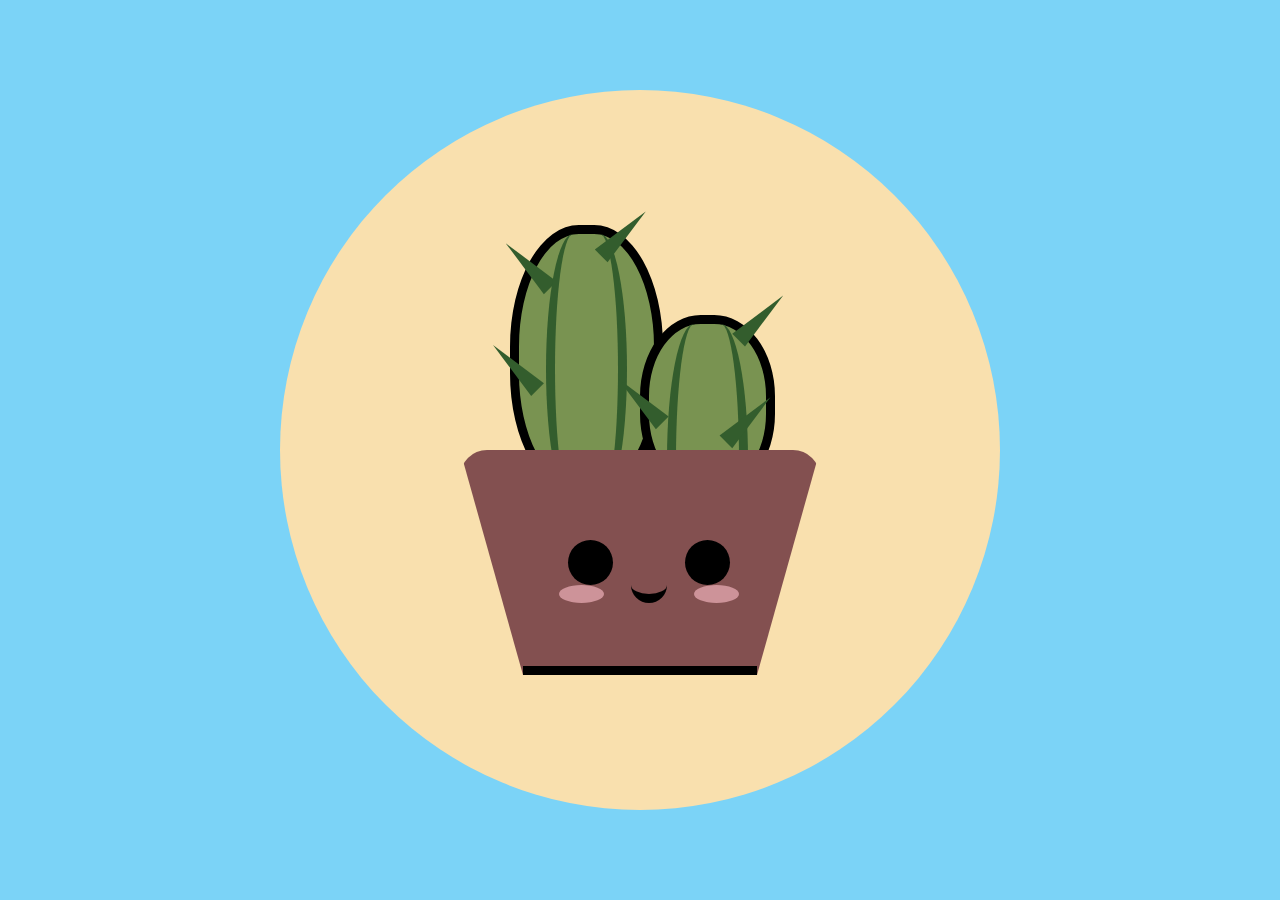
<file: Cacti/index.html>
<!DOCTYPE html>
<html lang="en">
<head>
    <meta charset="UTF-8">
    <meta http-equiv="X-UA-Compatible" content="IE=edge">
    <meta name="viewport" content="width=device-width, initial-scale=1.0">
    <title>Cacti</title>

    <link rel="stylesheet" href="./style.css" />
</head>
<body>
    <div class="canvas">
        <div class="circle">

            <div class="cactus">
                <div class="spines"></div>
            </div>

            <div class="cactusSmall">
                <div class="spinesRight"></div>
            </div>

            <div class="pot">
                <div class="eyes"></div>
                <div class="cheeks"></div>
                <div class="mouth"></div>
            </div>
        </div>
    </div>
</body>
</html>
</file>
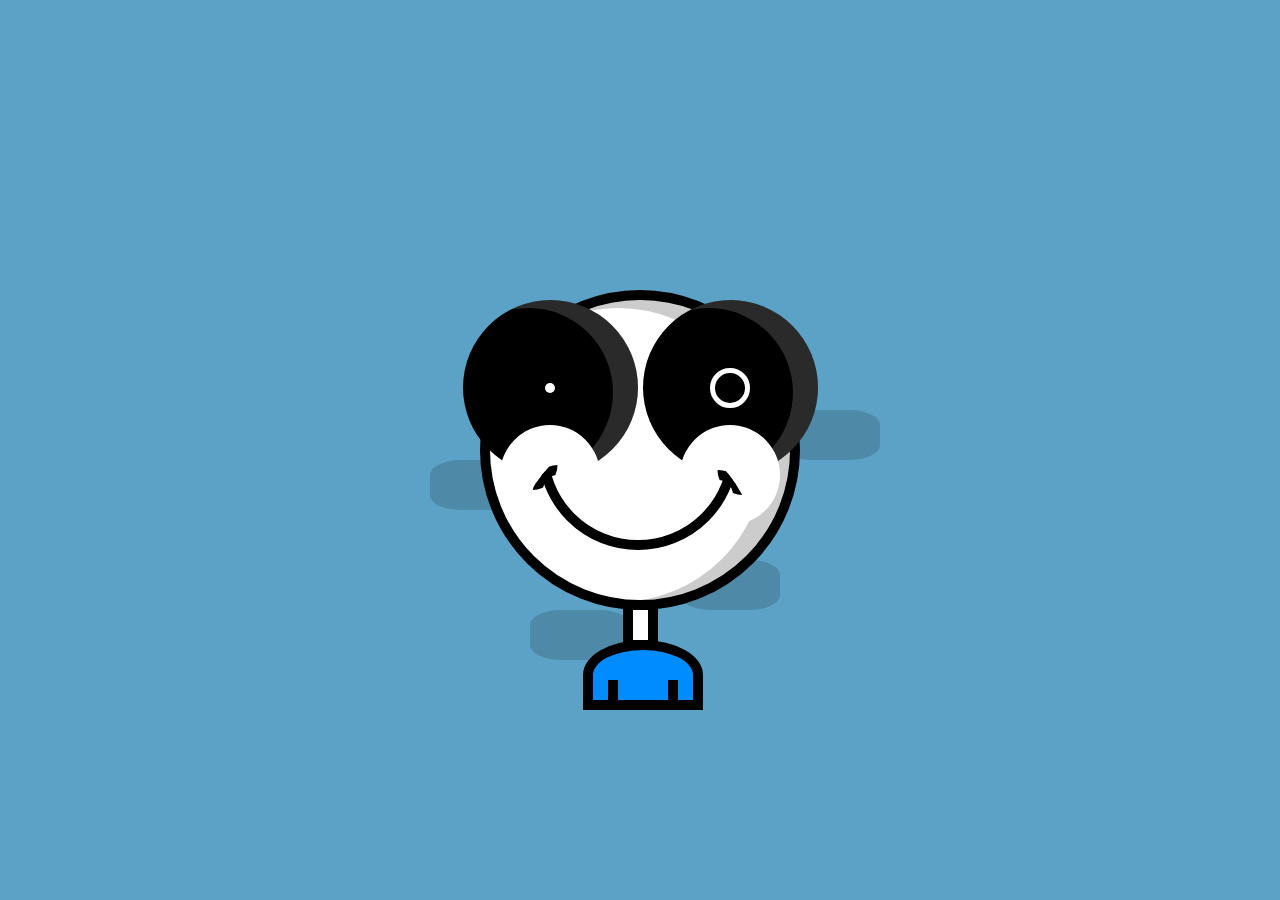
<file: Character/index.html>
<!DOCTYPE html>
<html lang="en">
<head>
    <meta charset="UTF-8">
    <meta http-equiv="X-UA-Compatible" content="IE=edge">
    <meta name="viewport" content="width=device-width, initial-scale=1.0">
    <title>New Project</title>

    <link rel="stylesheet" href="./style.css" />
</head>
<body>
    <div class="container">
        <div class="bg"></div>
        <div class="head">
            <div class="eye left">
                <div class="cutout" />
            </div>
            <div class="eye right">
                <div class="cutout" />
            </div>
            <div class="mouth" />
        </div>
        <div class="body"></div>
    </div>
</body>
</html>
</file>
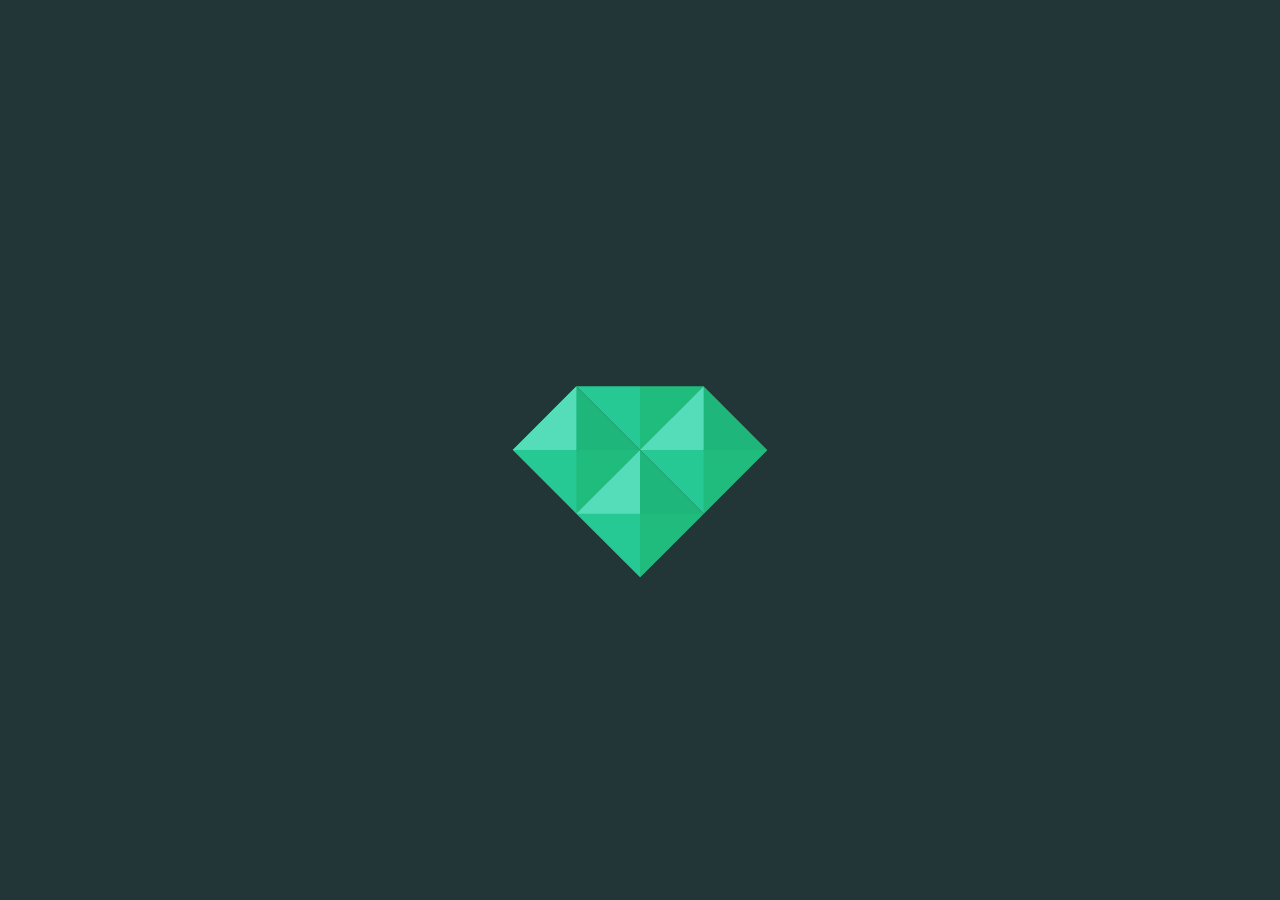
<file: Emerald/index.html>
<!DOCTYPE html>
<html lang="en">
<head>
    <meta charset="UTF-8">
    <meta http-equiv="X-UA-Compatible" content="IE=edge">
    <meta name="viewport" content="width=device-width, initial-scale=1.0">
    <title>Emerald</title>

    <link rel="stylesheet" href="./style.css" />
</head>
<body>
    <div class="emerald">
        <span></span>
        <span></span>
        <span></span>
        <span></span>
    </div>
</body>
</html>
</file>
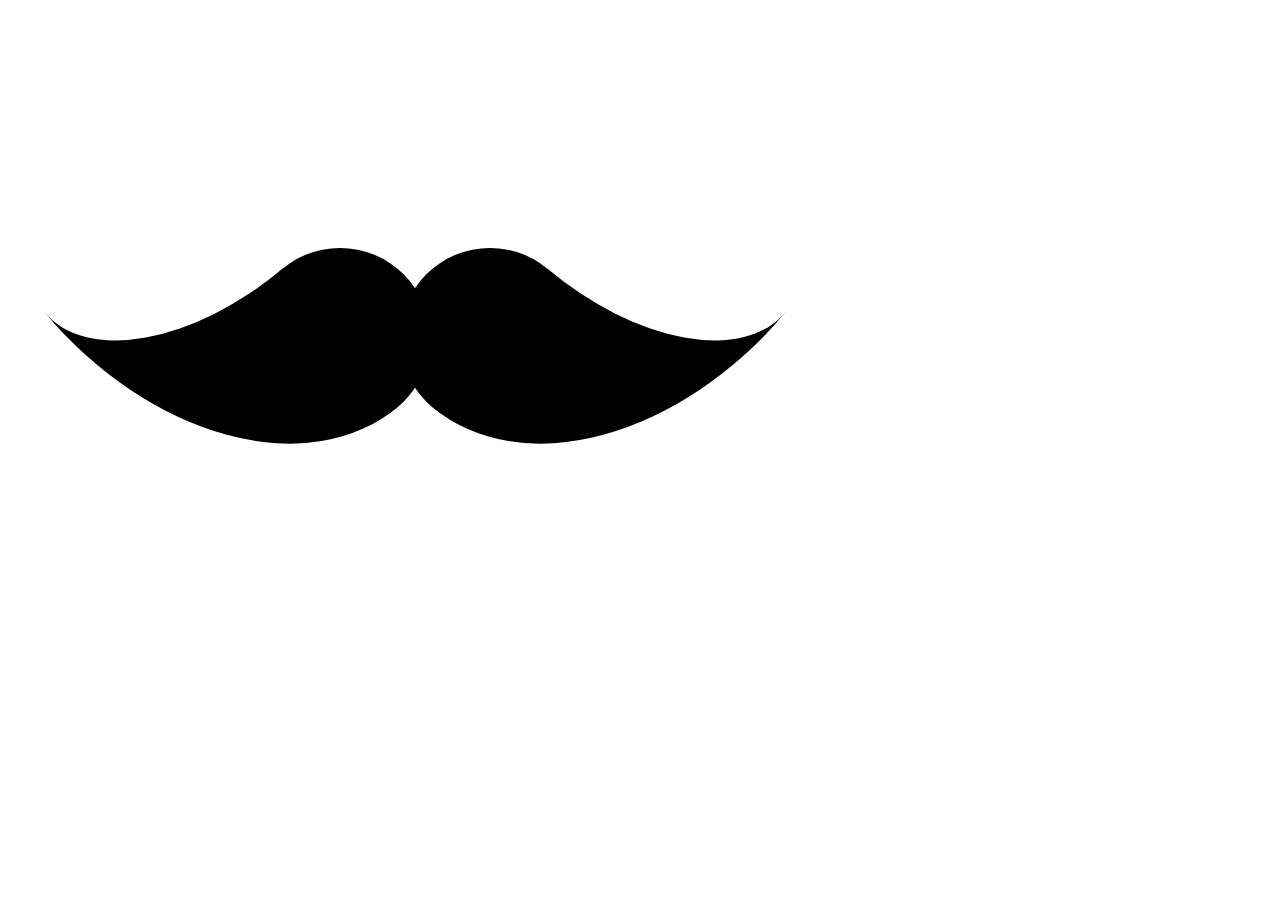
<file: Mustache/index.html>
<!DOCTYPE html>
<html lang="en">
<head>
    <meta charset="UTF-8">
    <meta http-equiv="X-UA-Compatible" content="IE=edge">
    <meta name="viewport" content="width=device-width, initial-scale=1.0">
    <title>Mustache</title>

    <link rel="stylesheet" href="style.css" />
</head>
<body>
    <div class="mustache"></div>
</body>
</html>
</file>
<file: Cacti/style.css>
/* Palette */
:root {
    --background: #7bd3f7;
    --circle: #F9E0AE;
    --pot: #835050;
    --cactus: #799351;
    --cactus-lines: #335D2D;
    --black: #000000;
    --white: #FFFFFF;
    --cheeks: #FFC0CB;
    --cream-white: #FCF1F1;
}

/* CSS Reset */
* {
    margin: 0;
    padding: 0;
    box-sizing: border-box;
}

.canvas {
    position: relative;
    display: flex;
    justify-content: center;
    align-items: center;
    background: var(--background);
    width: 100vw;
    height: 100vh;
}

.circle {
    position: relative;
    display: flex;
    justify-content: center;
    align-content: center;
    background: var(--circle);
    height: 80vmin;
    width: 80vmin;
    border-radius: 50%;
}

.pot {
    position: absolute;
    border-bottom: 25vmin solid var(--pot);
    border-left: 7vmin solid transparent;
    border-right: 7vmin solid transparent;
    height: 0;
    width: 40vmin;
    transform: rotate(180deg);
    bottom: 15vmin;
    border-radius: 3vmin;
}

.pot::after {
    content: "";
    position: absolute;
    width: 26vmin;
    height: 1vmin;
    background: var(--black);
}

.eyes {
    position: absolute;
    width: 5vmin;
    height: 5vmin;
    background: var(--black);
    border-radius: 50%;
    bottom: -15vmin;
    right: 18vmin;
    box-shadow:
        13vmin 0 currentColor;
    animation: blink 3s infinite;
}

.cheeks {
    position: absolute;
    width: 5vmin;
    height: 2vmin;
    top: 8vmin;
    left: 2vmin;
    background: var(--cheeks);
    border-radius: 50%;
    box-shadow:
        15vmin 0 var(--cheeks);
    opacity: 60%;
}

.mouth {
    position: absolute;
    width: 4vmin;
    height: 4vmin;
    top: 8vmin;
    left: 10vmin;
    border-radius: 50%;
    background: transparent;
    border-top: 1vmin solid var(--black);
    animation: smile 3s infinite;
}

.cactus {
    position: relative;
    width: 17vmin;
    height: 30vmin;
    background: var(--cactus);
    border-radius: 45%;
    top: 15vmin;
    right: 6vmin;
    border: 1vmin solid var(--black);
    animation: tingleLeft 3s infinite;
}

.cactus::before {
    content: "";
    position: absolute;
    width: 5vmin;
    height: 30vmin;
    background: transparent;
    border-radius: 50%;
    border-right: 1vmin solid var(--cactus-lines);
    left: 6vmin;
}

.cactus::after {
    content: "";
    position: absolute;
    width: 5vmin;
    height: 30vmin;
    right: 6vmin;
    background: transparent;
    border-radius: 50%;
    border-left: 1vmin solid var(--cactus-lines);
}

.cactusSmall {
    position: absolute;
    width: 15vmin;
    height: 20vmin;
    border-radius: 45%;
    border: 1vmin solid var(--black);
    background: var(--cactus);
    top: 25vmin;
    right: 25vmin;
    animation: tingleRight 3s infinite;
}

.cactusSmall::after {
    content: "";
    position: absolute;
    width: 5vmin;
    height: 30vmin;
    right: 5vmin;
    background: transparent;
    border-radius: 50%;
    border-left: 1vmin solid var(--cactus-lines);
}

.cactusSmall::before {
    content: "";
    position: absolute;
    width: 5vmin;
    height: 30vmin;
    left: 5vmin;
    background: transparent;
    border-radius: 50%;
    border-right: 1vmin solid var(--cactus-lines);
}

.spines {
    position: absolute;
    width: 0;
    height: 0;
    border-left: 1vmin solid transparent;
    border-right: 1vmin solid transparent;
    border-bottom: 7vmin solid var(--cactus-lines);
    transform: rotate(-45deg);
}

.spines::before {
    content: "";
    position: absolute;
    width: 0;
    height: 0;
    border-left: 1vmin solid transparent;
    border-right: 1vmin solid transparent;
    border-bottom: 7vmin solid var(--cactus-lines);
    transform: rotate(90deg);
    top: 5vmin;
    left: 9vmin;
}

.spines::after {
    content: "";
    position: absolute;
    width: 0;
    height: 0;
    border-left: 1vmin solid transparent;
    border-right: 1vmin solid transparent;
    border-bottom: 7vmin solid var(--cactus-lines);
    transform: rotate(360deg);
    top: 7vmin;
    left: -10vmin;
}

.spinesRight {
    position: absolute;
    width: 0;
    height: 0;
    top: 5vmin;
    left: -2vmin;
    border-left: 1vmin solid transparent;
    border-right: 1vmin solid transparent;
    border-bottom: 7vmin solid var(--cactus-lines);
    transform: rotate(-45deg);
}

.spinesRight::after {
    content: "";
    position: absolute;
    width: 0;
    height: 0;
    top: 3vmin;
    left: 15vmin;
    border-left: 1vmin solid transparent;
    border-right: 1vmin solid transparent;
    border-bottom: 7vmin solid var(--cactus-lines);
    transform: rotate(90deg);
}

.spinesRight::before {
    content: "";
    position: absolute;
    width: 0;
    height: 0;
    top: 10vmin;
    left: 6vmin;
    border-left: 1vmin solid transparent;
    border-right: 1vmin solid transparent;
    border-bottom: 7vmin solid var(--cactus-lines);
    transform: rotate(90deg);
}

@keyframes tingleRight {
    0% {
        transform: rotate(1, 1);
    }
    50% {
        transform: rotate(20deg);
    }
    100% {
        transform: rotate(1, 1);
    }
}

@keyframes tingleLeft {
    0% {
        transform: rotate(1, 1);
    }
    50% {
        transform: rotate(-20deg);
    }
    100% {
        transform: rotate(1, 1);
    }
}

@keyframes blink {
    0% {
        transform: scale(1, 1);
    }
    50% {
        transform: scale(1, 0.1);
    }
    100% {
        transform: scale(1, 1);
    }
}

@keyframes smile {
    0% {
        transform: scaleX(1)
    }
    50% {
        transform: scale(1.2);
    }
    100% {
        transform: scale(1);
    }
}
</file>
<file: Character/style.css>
:root {
    --background: #5CA2C6;
    --borders: #000000;
    --head-main: #FFFFFF;
    --neck-main: #FFFFFF;
    --eyes-main: #000000;
    --eyes-pupil: #FFFFFF;
    --eyes-iris: #FFFFFF;
    --cutout: #FFFFFF;
    --body-main: rgb(0, 140, 255);
}

body {
    background: var(--background);
    height: 100vh;
    display: grid;
    place-items: center;
    margin: 0;
}

.container {
    display: flex;
    justify-content: center;
    position: relative;
}

.head {
    width: 300px;
    height: 300px;
    border-radius: 50%;
    border: 10px solid var(--borders);
    background: var(--head-main);
    position: relative;
    display: flex;
    justify-content: center;
    align-items: baseline;
}

.head::before {
    content: "";
    position: absolute;
    width: 300px;
    height: 300px;
    border-radius: 50%;
    box-shadow: inset -22px 5px 0 3px rgba(0,0,0,.2);
}

.head::after {
    content: "";
    position: absolute;
    width: 15px;
    height: 30px;
    background: var(--neck-main);
    margin-top: 300px;
    border: 10px solid var(--borders);
}

.eye {
    background-color: var(--eyes-main);
    border-radius: 50%;
    width: 175px;
    height: 175px;
    position: absolute;
    display: flex;
    justify-content: center;
    align-items: center;
}

.eye::before {
    content: "";
    width: 175px;
    height: 175px;
    position: absolute;
    border-radius: 50%;
    box-shadow:
      inset -22px 5px 0 3px rgba(255, 255, 255, .164)
}

.eye::after {
    content: "";
    position: absolute;
    width: 10px;
    height: 10px;
    background: var(--eyes-pupil);
    border-radius: 50%;
}

.left {
    margin-left: -180px;
}

.right {
    margin-left: 360px;
}

.right::after {
    width: 30px;
    height: 30px;
    background: transparent;
    border: 5px solid var(--eyes-iris);
}

.cutout {
    position: absolute;
    width: 100px;
    height: 100px;
    background: var(--cutout);
    border-radius: 50%;
    align-self: flex-end;
    margin-bottom: -50px;;
}

.mouth {
    width: 180px;
    height: 180px;
    right: 80px;
    top: 50px;
    position: absolute;
    border: 10px solid var(--borders);
    border-radius: 50%;
    align-self: center;
    clip-path: circle(60% at 49% 100%);
}

.mouth::before, .mouth::after {
    position: absolute;
    content: "";
    width: 30px;
    height: 30px;
    border-radius: 50%;
    border: 10px solid var(--borders);
    top: 105px;
    left: -15px;
    clip-path: circle(50% at 0 0);
}

.mouth::after {
    left: 145px;
    top: 110px;
    clip-path: circle(50% at 100% 0);
}

.body {
    position: absolute;
    height: 50px;
    width: 100px;
    background: var(--body-main);
    top: 340px;
    right: 115px;
    border: 10px solid var(--borders);
    border-radius: 100% 100% 100% 100% / 100% 100% 0% 0%;
}

.body::before, .body::after {
    position: absolute;
    content: "";
    width: 15px;
    height: 20px;
    top: 30px;
}

.body::before {
    border-right: 10px solid var(--borders);
}

.body::after {
    border-left: 10px solid var(--borders);
    right: 0;
}

.bg {
    width: 100px;
    height: 50px;
    position: absolute;
    left: -100px;
    border-radius: 30%;
    top: 20px;
    box-shadow:
        400px 100px 0 0 rgba(0, 0, 0, .15),
        50px 150px 0 0 rgba(0, 0, 0, .15),
        300px 250px 0 0 rgba(0, 0, 0, .15),
        150px 300px 0 0 rgba(0, 0, 0, .15);
    animation: bgAnim 3s infinite alternate;
}

@keyframes bgAnim {
    from {
        box-shadow:
        400px 100px 0 0 rgba(0, 0, 0, .15),
        50px 150px 0 0 rgba(0, 0, 0, .15),
        300px 250px 0 0 rgba(0, 0, 0, .15),
        150px 300px 0 0 rgba(0, 0, 0, .15);
    }
    to {
        box-shadow:
        450px 100px 0 0 rgba(0, 0, 0, .15),
        0px 150px 0 0 rgba(0, 0, 0, .15),
        400px 250px 0 0 rgba(0, 0, 0, .15),
        100px 300px 0 0 rgba(0, 0, 0, .15);
    }
}
</file>
<file: Emerald/style.css>
:root {
    --background: #233637;
    --primary: #1FB67C;
    --secondary: #20BC7D;
    --tertiary: #26C893;
    --quaternary: #55DDB9;
}

* {
    margin: 0;
    padding: 0;
    box-sizing: border-box;
}

body {
    margin: 0;
    padding: 0;
    background: var(--background);
    height: 100vh;
    display: flex;
    justify-content: center;
    align-items: center;
}

.emerald {
    position: relative;
    width: 20vmin;
    height: 20vmin;
    transform: rotate(45deg);
}

span:first-child {
    position: absolute;
    top: 0;
    left: 0;
    width: 0;
    height: 0;
    border-top: 5vmin solid transparent;
    border-right: 5vmin solid var(--secondary);
    border-bottom: 5vmin solid var(--tertiary);
    border-left: 5vmin solid transparent;
    animation: glint 1s ease-in infinite;
}

span:nth-child(2) {
    position: absolute;
    top: 0;
    left: 10vmin;
    width: 0;
    height: 0;
    border-top: 5vmin solid var(--primary);
    border-right: 5vmin solid var(--secondary);
    border-bottom: 5vmin solid var(--tertiary);
    border-left: 5vmin solid var(--quaternary);
    animation: glint 1s ease-out infinite;
}

span:nth-child(3) {
    position: absolute;
    top: 10vmin;
    left: 0;
    width: 0;
    height: 0;
    border-top: 5vmin solid var(--primary);
    border-right: 5vmin solid var(--secondary);
    border-bottom: 5vmin solid var(--tertiary);
    border-left: 5vmin solid var(--quaternary);
    animation: glint 1.2s ease-in infinite;
}

span:last-child {
    position: absolute;
    top: 10vmin;
    left: 10vmin;
    width: 0;
    height: 0;
    border-top: 5vmin solid var(--primary);
    border-right: 5vmin solid var(--secondary);
    border-bottom: 5vmin solid var(--tertiary);
    border-left: 5vmin solid var(--quaternary);
    animation: glint 1.2s ease-out infinite;
}

@keyframes glint {
    10% {
      opacity: .75;
      transition-property: left, top, opacity;
      transition-duration: 0.7s, 0.7s, 0.15s;
      transition-timing-function: ease;
    }
    50% {
      opacity: .65;
      transition-property: left, top, opacity;
    }
    100% {
        opacity: 1;
        transition-property: left, top, opacity;
      }
  }
</file>
<file: Mustache/style.css>
:root {
    --background: #FFFFFF;
    --primary: #000000;
}

body {
    background-color: var(--background);
}

.mustache {
    width: 180px;
    height: 180px;
    left: 100px;
    border-radius: 50%;
    position: absolute;
    color: var(--primary);
    box-shadow:
        150px 240px 0 0 currentColor,
        300px 240px 0 0 currentColor;
}

.mustache::before {
    content: "";
    position: absolute;
    left: 30px;
    top: 120px;
    width: 210px;
    height: 120px;
    border-bottom: solid 180px currentColor;
    border-radius: 0 0 0 100%;
    transform: rotate(-40deg);
    transform-origin: right 210px;
    animation: shakeLeft 1s ease-in-out infinite;
}

.mustache::after {
    content: "";
    position: absolute;
    left: 390px;
    top: 120px;
    width: 210px;
    height: 120px;
    border-bottom: solid 180px currentColor;
    border-radius: 0 0 100% 0;
    transform: rotate(40deg);
    transform-origin: left 210px;
    animation: shakeRight 1s ease-in-out infinite;
}

@keyframes shakeLeft {
    0% {
        transform: rotate(-50deg)
    }
    50% {
        transform: rotate(-30deg)
    }
    100% {
        transform: rotate(-50deg)
    }
}

@keyframes shakeRight {
    0% {
        transform: rotate(50deg)
    }
    50% {
        transform: rotate(30deg)
    }
    100% {
        transform: rotate(50deg)
    }
}
</file>
